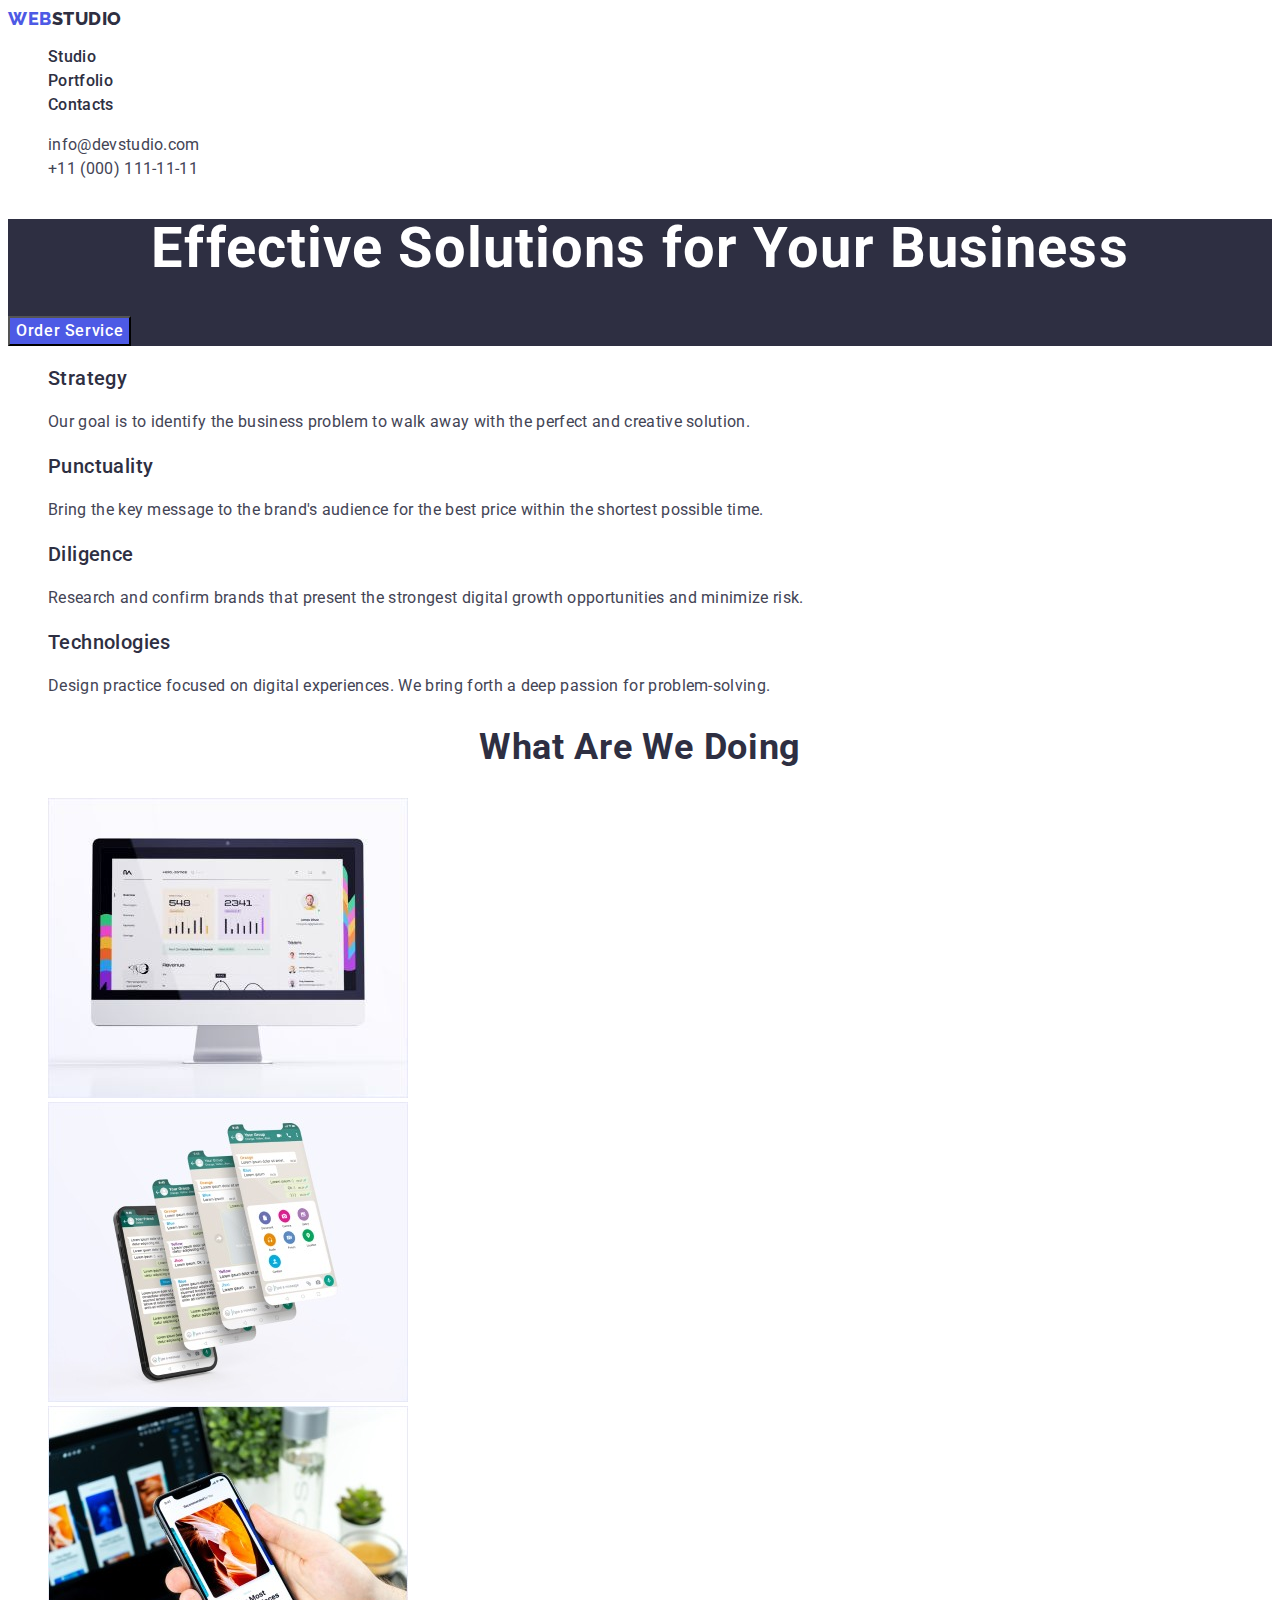
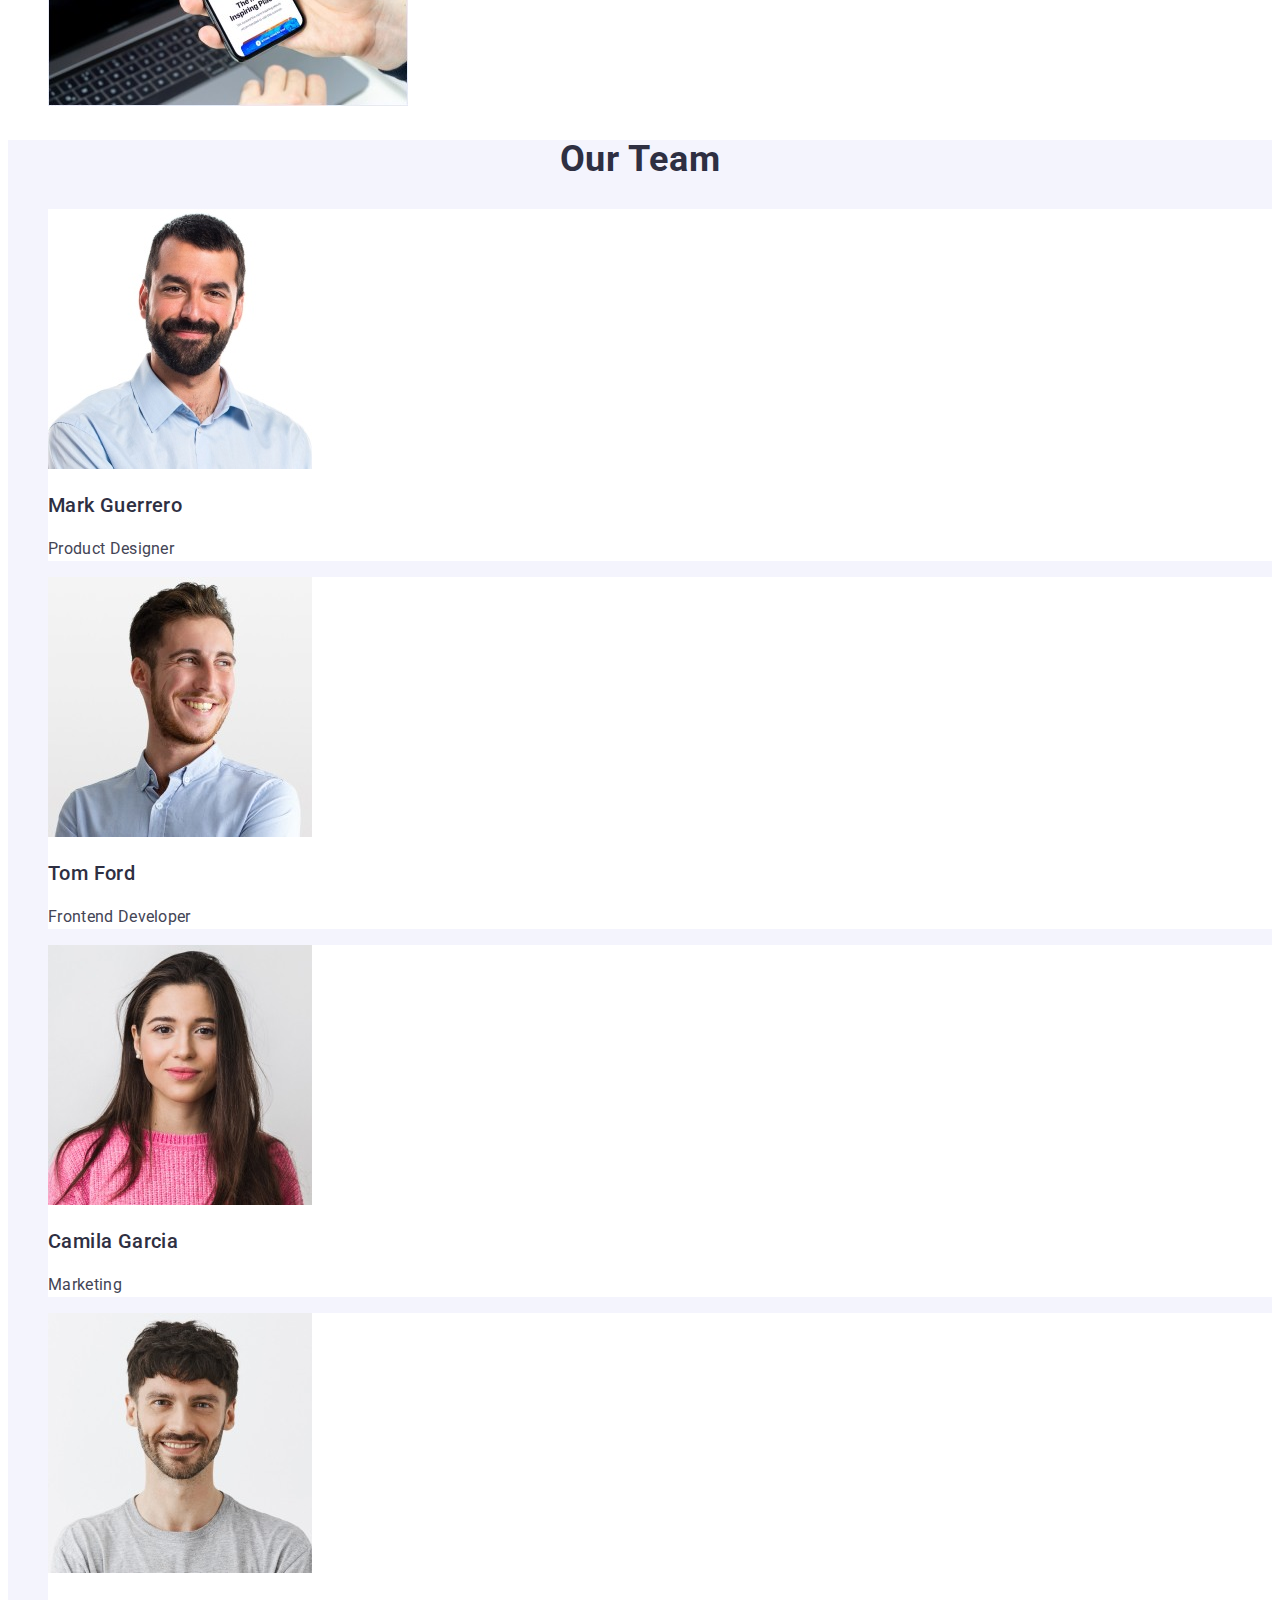
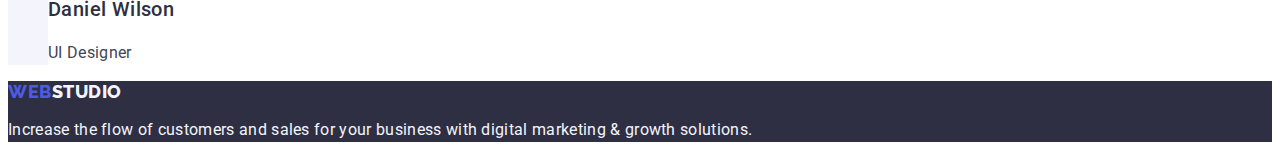
<file: index.html>
<!DOCTYPE html>
<html lang="en">
  <head>
    <meta charset="UTF-8" />
    <meta name="viewport" content="width=device-width, initial-scale=1.0" />
    <title>WebStudio</title>
    <link rel="preconnect" href="https://fonts.googleapis.com" />
    <link rel="preconnect" href="https://fonts.gstatic.com" crossorigin />
    <link
      href="https://fonts.googleapis.com/css2?family=Raleway:wght@800&family=Roboto:wght@400;500;700;900&display=swap"
      rel="stylesheet"
    />
    <link rel="stylesheet" href="./css/styles.css" />
  </head>

  <body>
    <!-- HEADER -->

    <header class="page-header">
      <!-- navigation links -->

      <nav class="menu">
        <a class="logo link" href="./index.html"> Web<span class="logo-text">Studio</span> </a>
        <ul class="menu list">
          <li class="menu-item">
            <a class="menu-link link" href="./index.html">Studio</a>
          </li>
          <li class="menu-item">
            <a class="menu-link link" href="./portfolio.html">Portfolio</a>
          </li>
          <li class="menu-item">
            <a class="menu-link link" href="">Contacts</a>
          </li>
        </ul>
      </nav>

      <!-- ADDRESS -->

      <address class="address">
        <ul class="address-items list">
          <li class="address-item">
            <a class="address-contacts link" href="mailto:info@devstudio.com">info@devstudio.com</a>
          </li>
          <li class="address-item">
            <a class="address-contacts link" href="tel:+110001111111">+11 (000) 111-11-11</a>
          </li>
        </ul>
      </address>
    </header>

    <main>
      <!-- hero -->

      <section class="hero">
        <h1 class="hero-title">Effective Solutions for Your Business</h1>
        <button class="modal-btn" type="button">Order Service</button>
      </section>

      <!--FEATURES -->

      <section class="features">
        <h2 class="hidden-title" hidden>Working principle of "WEBSTUDIO" company</h2>
        <ul class="list">
          <li>
            <h3 class="subtitle">Strategy</h3>
            <p class="text-content">
              Our goal is to identify the business problem to walk away with the perfect and creative solution.
            </p>
          </li>

          <li>
            <h3 class="subtitle">Punctuality</h3>
            <p class="text-content">
              Bring the key message to the brand's audience for the best price within the shortest possible time.
            </p>
          </li>

          <li>
            <h3 class="subtitle">Diligence</h3>
            <p class="text-content">
              Research and confirm brands that present the strongest digital growth opportunities and minimize risk.
            </p>
          </li>

          <li>
            <h3 class="subtitle">Technologies</h3>
            <p class="text-content">
              Design practice focused on digital experiences. We bring forth a deep passion for problem-solving.
            </p>
          </li>
        </ul>
      </section>

      <!-- WHAT ARE WE DOING  -->

      <section>
        <h2 class="desc-headings">What are we doing</h2>
        <ul class="list">
          <li>
            <img
              src="./images/we-doing/monitor.jpg"
              alt="Computer monitor showing statistics"
              width="360"
              height="300"
            />
          </li>
          <li>
            <img
              src="./images/we-doing/applications.jpg"
              alt="Image of the phone and three screenshots of communication with customers"
              width="360"
              height="300"
            />
          </li>
          <li>
            <img
              src="./images/we-doing/phone.jpg"
              alt="The phone that opens the website 'The Most Inspiring Places'"
              width="360"
              height="300"
            />
          </li>
        </ul>
      </section>

      <!-- OUR TEAM -->

      <section class="desc">
        <h2 class="desc-headings">Our Team</h2>
        <ul class="list">
          <li class="desc-item">
            <img src="./images/our-time/mark-guerrero.jpg" alt="Portrait Mark Guerrero" width="264" height="260" />
            <h3 class="subtitle">Mark Guerrero</h3>
            <p class="text-content">Product Designer</p>
          </li>

          <li class="desc-item">
            <img src="./images/our-time/tom-ford.jpg" alt="Portrait Tom Ford" width="264" height="260" />
            <h3 class="subtitle">Tom Ford</h3>
            <p class="text-content">Frontend Developer</p>
          </li>

          <li class="desc-item">
            <img src="./images/our-time/camila-garcia.jpg" alt="Portrait Camila Garcia" width="264" height="260" />
            <h3 class="subtitle">Camila Garcia</h3>
            <p class="text-content">Marketing</p>
          </li>

          <li class="desc-item">
            <img src="./images/our-time/daniel-wilson.jpg" alt="Portrait Daniel Wilson" width="264" height="260" />
            <h3 class="subtitle">Daniel Wilson</h3>
            <p class="text-content">UI Designer</p>
          </li>
        </ul>
      </section>
    </main>

    <!-- FOOTER -->

    <footer class="footer">
      <a class="logo link" href="./index.html"> Web<span class="logo-footer">Studio</span> </a>
      <p class="text-content copyright">
        Increase the flow of customers and sales for your business with digital marketing & growth solutions.
      </p>
    </footer>
  </body>
</html>
</file>
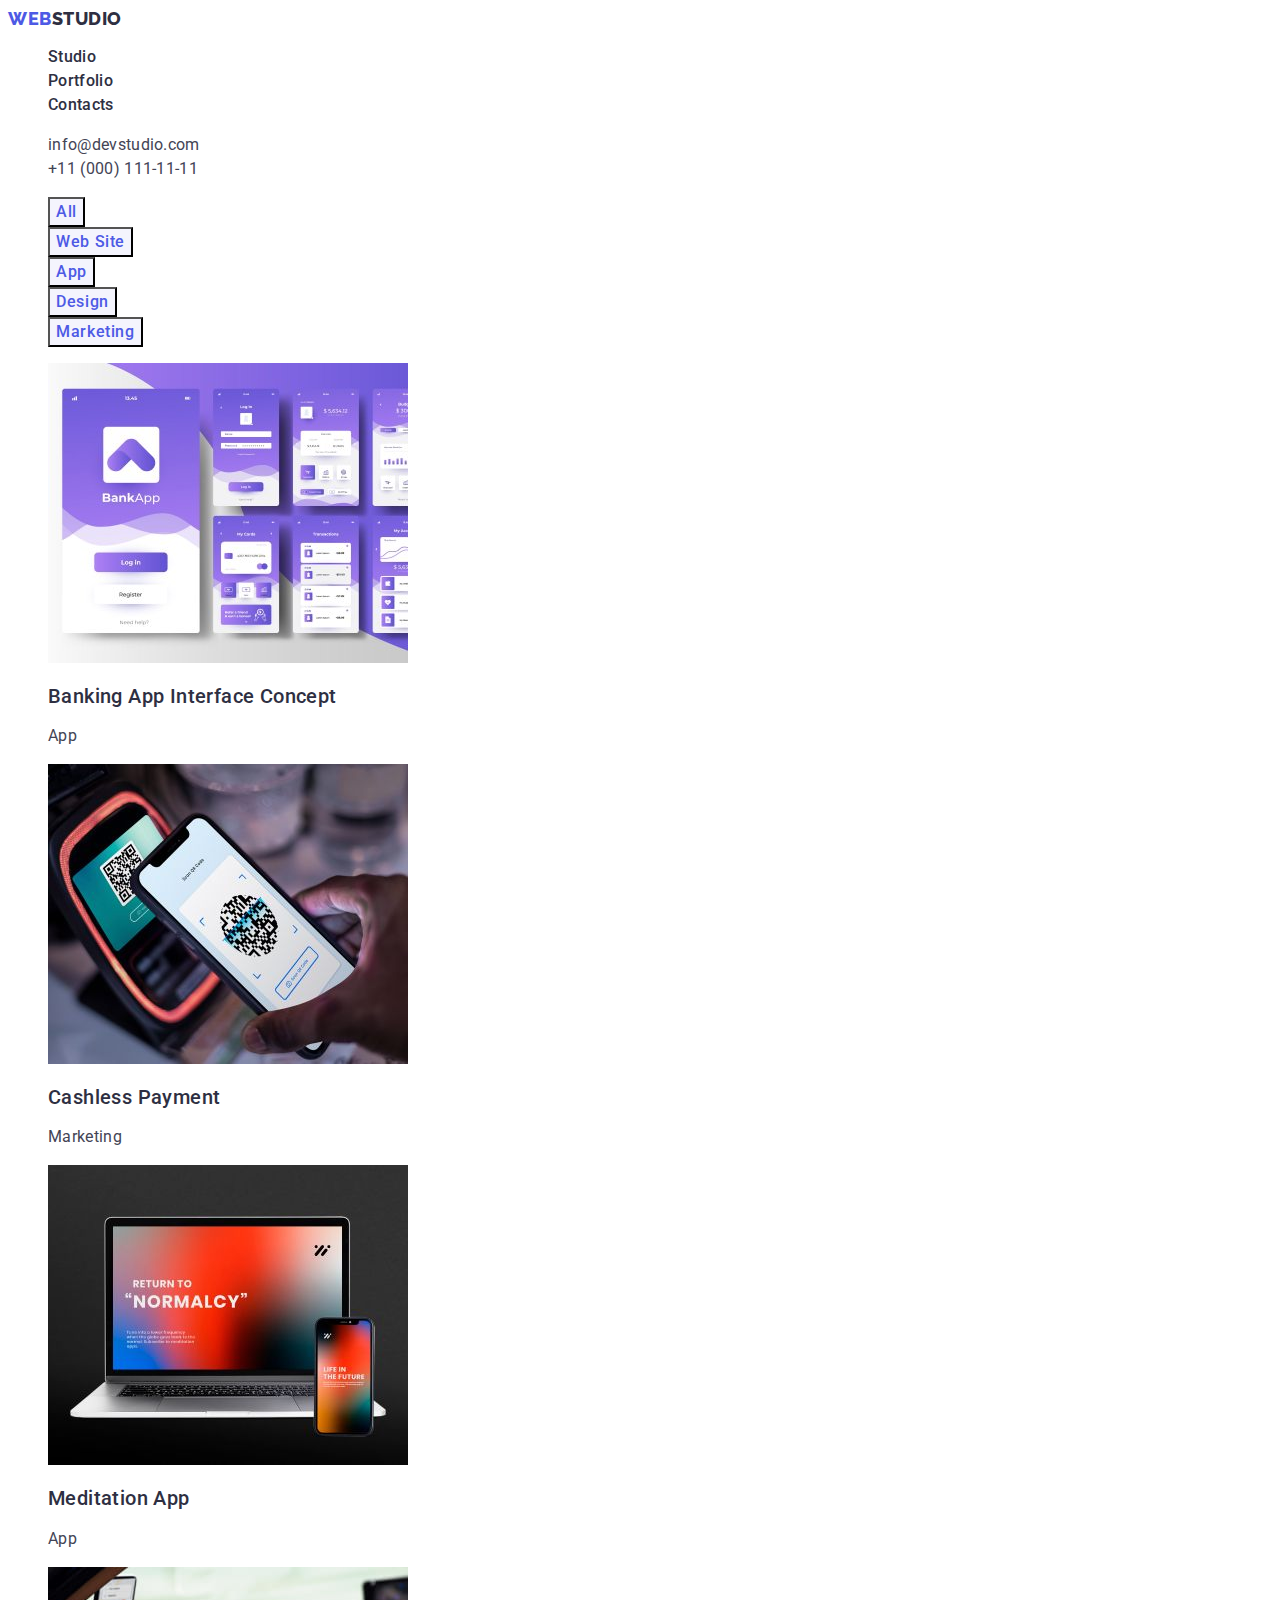
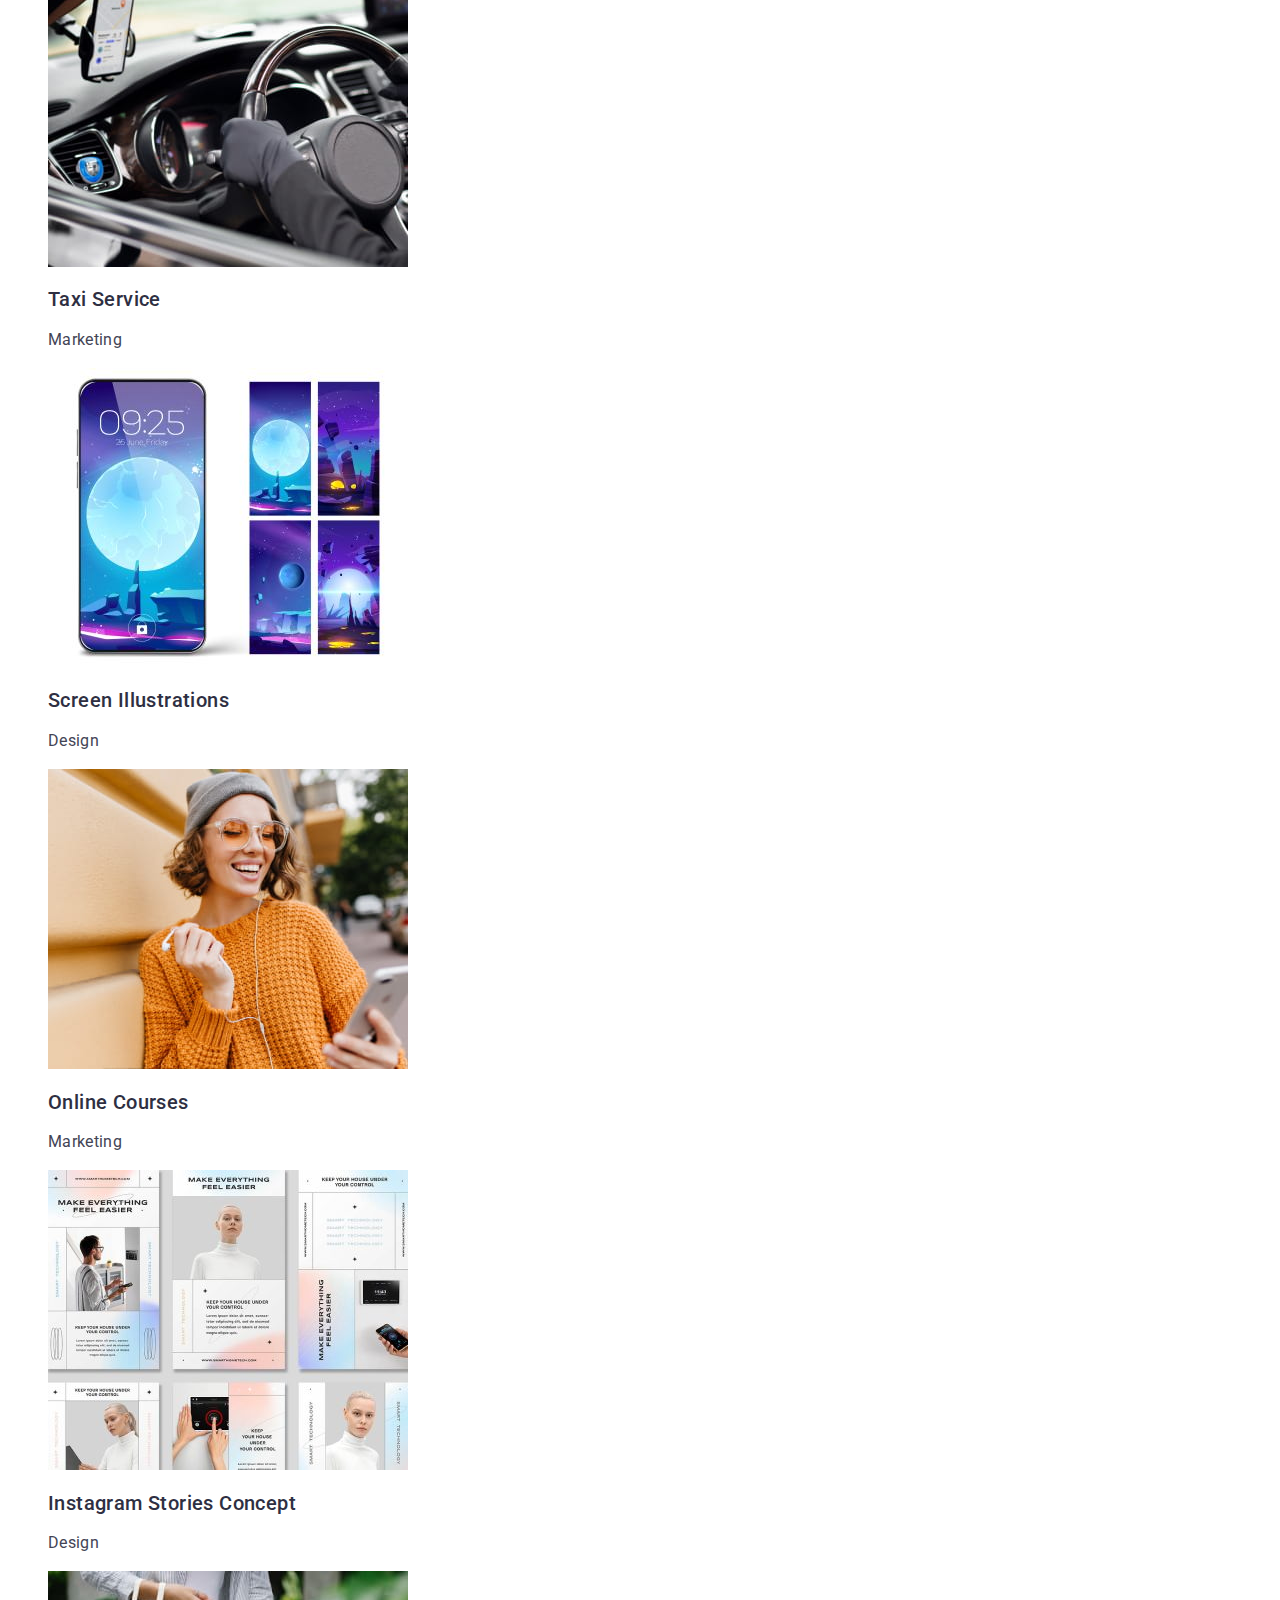
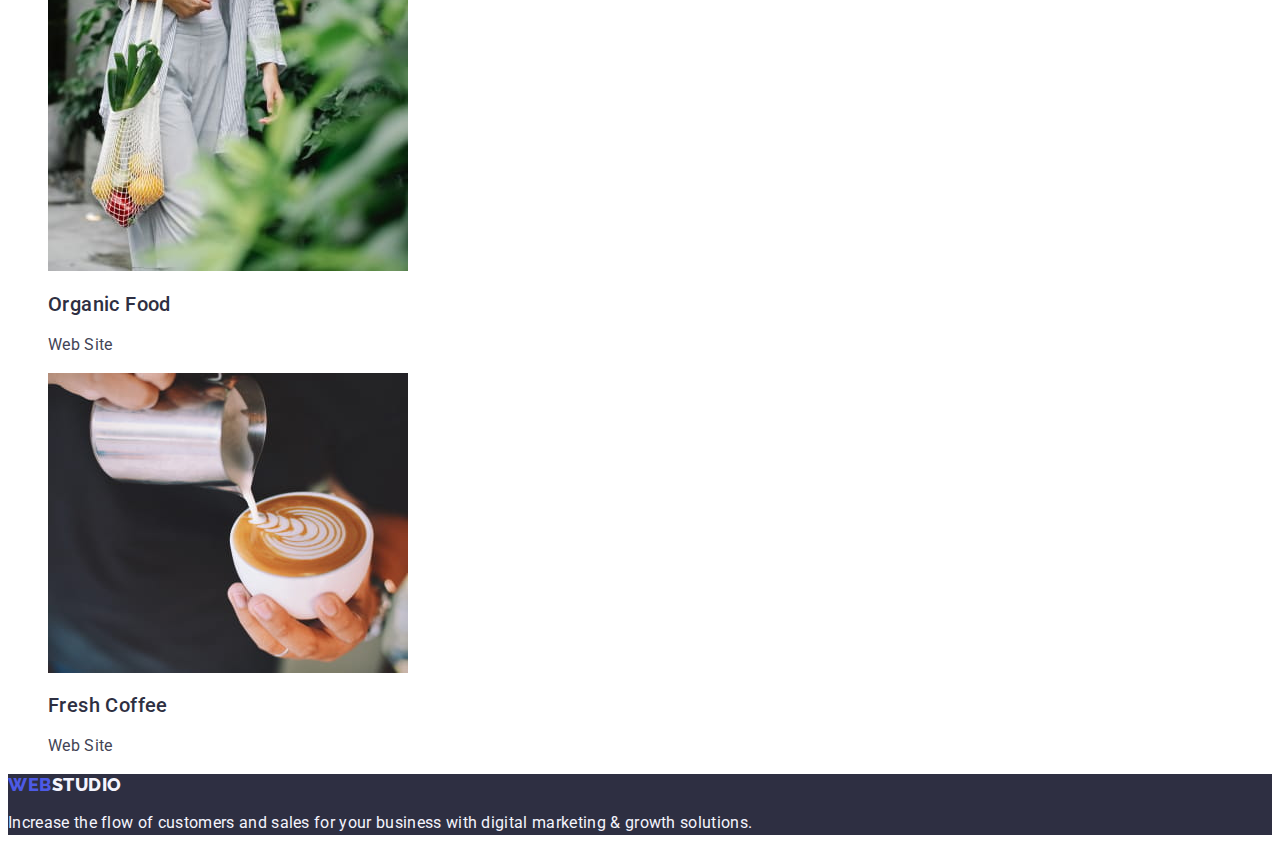
<file: portfolio.html>
<!DOCTYPE html>
<html lang="en">
  <head>
    <meta charset="UTF-8" />
    <meta name="viewport" content="width=device-width, initial-scale=1.0" />
    <title>WebStudio</title>
    <link rel="preconnect" href="https://fonts.googleapis.com" />
    <link rel="preconnect" href="https://fonts.gstatic.com" crossorigin />
    <link
      href="https://fonts.googleapis.com/css2?family=Raleway:wght@800&family=Roboto:wght@400;500;700;900&display=swap"
      rel="stylesheet"
    />
    <link rel="stylesheet" href="./css/styles.css" />
  </head>

  <body>
    <!-- HEADER -->

    <header class="page-header">
      <!-- navigation links -->

      <nav class="menu">
        <a class="logo link" href="./index.html">
          Web<span class="logo-text">Studio</span>
        </a>
        <ul class="menu list">
          <li class="menu-item">
            <a class="menu-link link" href="./index.html">Studio</a>
          </li>
          <li class="menu-item">
            <a class="menu-link link" href="./portfolio.html">Portfolio</a>
          </li>
          <li class="menu-item">
            <a class="menu-link link" href="">Contacts</a>
          </li>
        </ul>
      </nav>

      <!-- ADDRESS -->

      <address class="address">
        <ul class="address-items list">
          <li class="address-item">
            <a class="address-contacts link" href="mailto:info@devstudio.com"
              >info@devstudio.com</a
            >
          </li>
          <li class="address-item">
            <a class="address-contacts link" href="tel:+110001111111"
              >+11 (000) 111-11-11</a
            >
          </li>
        </ul>
      </address>
    </header>

    <!-- FILTER -->

    <main>
      <section>
        <h1 hidden>Filter</h1>

        <ul class="filter list">
          <li><button class="filter-btn" type="button">All</button></li>
          <li><button class="filter-btn" type="button">Web Site</button></li>
          <li><button class="filter-btn" type="button">App</button></li>
          <li><button class="filter-btn" type="button">Design</button></li>
          <li><button class="filter-btn" type="button">Marketing</button></li>
        </ul>

        <!--  PORTFOLIO -->

        <ul class="list">
          <li>
            <a class="link" href="">
              <img
                src="./images/portfolio/banking-app.jpg"
                alt="Banking app interface concept"
                width="360"
                height="300"
              />
              <h2 class="subtitle">Banking App Interface Concept</h2>
              <p class="text-content">App</p>
            </a>
          </li>

          <li>
            <a class="link" href="">
              <img
                src="./images/portfolio/cashless-paement.jpg"
                alt="Cashless payment by smartphone"
                width="360"
                height="300"
              />
              <h2 class="subtitle">Cashless Payment</h2>
              <p class="text-content">Marketing</p>
            </a>
          </li>

          <li>
            <a class="link" href="">
              <img
                src="./images/portfolio/meditation-app.jpg"
                alt="Application for meditation on the computer and on the phone"
                width="360"
                height="300"
              />
              <h2 class="subtitle">Meditation App</h2>
              <p class="text-content">App</p>
            </a>
          </li>

          <li>
            <a class="link" href="">
              <img
                src="./images/portfolio/taxi-service.jpg"
                alt="The taxi driver uses the app"
                width="360"
                height="300"
              />
              <h2 class="subtitle">Taxi Service</h2>
              <p class="text-content">Marketing</p>
            </a>
          </li>

          <li>
            <a class="link" href="">
              <img
                src="./images/portfolio/screen-illustrations.jpg"
                alt="Fantasy wallpaper month "
                width="360"
                height="300"
              />
              <h2 class="subtitle">Screen Illustrations</h2>
              <p class="text-content">Design</p>
            </a>
          </li>

          <li>
            <a class="link" href="">
              <img
                src="./images/portfolio/online-courses.jpg"
                alt="A girl on the street smiles while talking on the phone"
                width="360"
                height="300"
              />
              <h2 class="subtitle">Online Courses</h2>
              <p class="text-content">Marketing</p>
            </a>
          </li>

          <li>
            <a class="link" href="">
              <img
                src="./images/portfolio/instagram-concept.jpg"
                alt="Gallery instagram stories"
                width="360"
                height="300"
              />
              <h2 class="subtitle">Instagram Stories Concept</h2>
              <p class="text-content">Design</p>
            </a>
          </li>

          <li>
            <a class="link" href="">
              <img
                src="./images/portfolio/organic-food.jpg"
                alt="A girl carries organic food in a mesh bag"
                width="360"
                height="300"
              />
              <h2 class="subtitle">Organic Food</h2>
              <p class="text-content">Web Site</p>
            </a>
          </li>

          <li>
            <a class="link" href="">
              <img
                src="./images/portfolio/fresh-coffee.jpg"
                alt="Barista makes a drawing with milk on coffee"
                width="360"
                height="300"
              />
              <h2 class="subtitle">Fresh Coffee</h2>
              <p class="text-content">Web Site</p>
            </a>
          </li>
        </ul>
      </section>
    </main>

    <!-- FOOTER -->

    <footer class="footer">
      <a class="logo link" href="./index.html">
        Web<span class="logo-footer">Studio</span>
      </a>
      <p class="text-content copyright">
        Increase the flow of customers and sales for your business with digital
        marketing & growth solutions.
      </p>
    </footer>
  </body>
</html>
</file>
<file: css/styles.css>
:root {
  --primary-font: "Roboto", sans-serif;
  --accent-color: #404bbf;
  --accent-text: #ffffff;
}

body {
  font-family: var(--primary-font);
  font-weight: 500;
  color: #434455;
  background-color: #ffffff;
}
.list {
  list-style: none;
}
/* потім забарти текст соц.мереж і стилі .link a */
.link,
.link a {
  text-decoration: none;
}
/*==========COMPONENTS========== */
.text-content {
  font-weight: 400;
  font-size: 16px;
  line-height: 1.5;
  letter-spacing: 0.02em;
  color: #434455;
}
.subtitle {
  font-weight: inherit;
  font-size: 20px;
  line-height: 1.2;
  letter-spacing: 0.02em;
  color: #2e2f42;
}
/* headings */
.desc-headings {
  font-weight: 700;
  font-size: 36px;
  line-height: 1.11;
  text-align: center;
  letter-spacing: 0.02em;
  text-transform: capitalize;
  color: #2e2f42;
}
/* headings */

/*==========/COMPONENTS========== */

/*==========MENU ========== */
/*==========Logo========== */
.logo {
  font-family: "Raleway", sans-serif;
  font-weight: 800;
  font-size: 18px;
  line-height: 1.17;
  display: flex;
  align-items: center;
  letter-spacing: 0.03em;
  text-transform: uppercase;
  color: #4d5ae5;
}
.logo-text {
  color: #2e2f42;
}
/*==========/Logo========== */

/*==========MENU LINK========== */
.menu-link {
  font-size: 16px;
  line-height: 1.5;
  letter-spacing: 0.02em;
  color: #2e2f42;
}
.menu-link:hover,
.menu-link:focus {
  color: var(--accent-color);
}
/*==========/MENU LINK========== */

/*==========ADDRESS========== */
.address {
  font-style: normal;
}
.address-contacts {
  font-weight: 400;
  font-size: 16px;
  line-height: 1.5;
  letter-spacing: 0.02em;
  color: currentColor;
}
.address-contacts:hover,
.address-contacts:focus {
  color: var(--accent-color);
}

/*==========/ADDRESS========== */

/*==========HERO========== */

.hero {
  background-color: #2e2f42;
}

.modal-btn {
  font-family: "Roboto", sans-serif;
  font-weight: 500;
  font-size: 16px;
  line-height: 1.5;
  display: flex;
  align-items: center;
  letter-spacing: 0.04em;

  color: var(--accent-text);

  background: #4d5ae5;

  cursor: pointer;
}
.modal-btn:hover,
.modal-btn:focus {
  background: var(--accent-color);
}

.hero-title {
  font-weight: 700;
  font-size: 56px;
  line-height: 1.07;
  text-align: center;
  letter-spacing: 0.02em;
  color: #ffffff;
}

/*==========/HERO========== */

/*==========  OUR TEAM========== */
.desc {
  background-color: #f4f4fd;
}

.desc-item {
  background: #ffffff;
}
/*==========/OUR TEAM========== */

/*==========BUTTOMS FILTER PORTFOLIO========== */
.filter .filter-btn {
  font-family: "Roboto", sans-serif;
  font-weight: 500;
  font-size: 16px;
  line-height: 1.5;
  display: flex;
  align-items: center;
  text-align: center;
  letter-spacing: 0.04em;
  cursor: pointer;

  color: #4d5ae5;
  background: #f4f4fd;
}
.filter-btn:active {
  color: var(--accent-text);
  background: var(--accent-color);
}
.filter-btn:hover,
.filter-btn:focus {
  color: var(--accent-text);
  background: var(--accent-color);
}
/*==========/BUTTOMS FILTER========== */

/*==========FOOTER========== */
.footer {
  background-color: #2e2f42;
}

.logo-footer {
  color: #f4f4fd;
}

.copyright {
  color: #f4f4fd;
}
</file>
